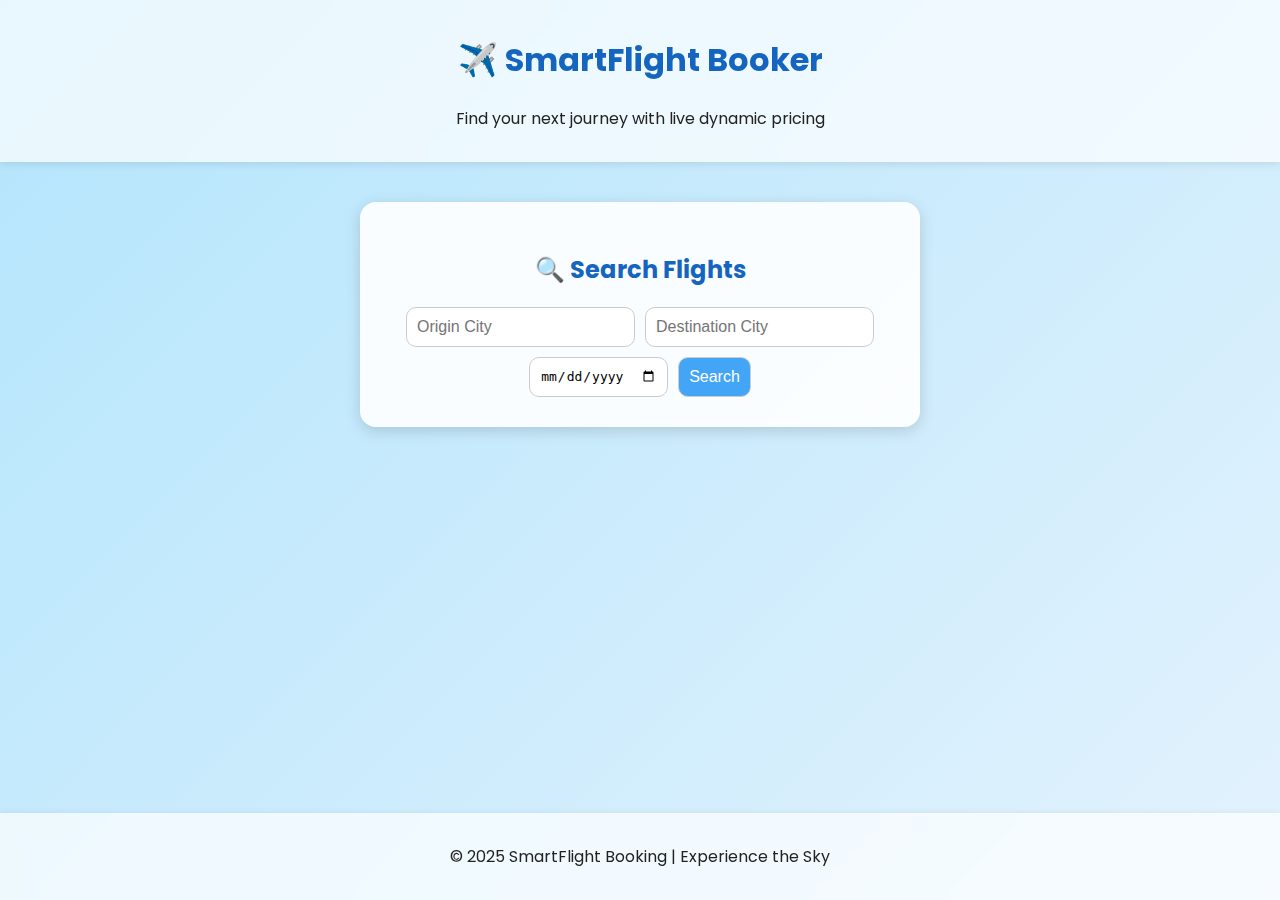
<file: Milestone 2 and 3 and 4/frontend/index.html>
<!DOCTYPE html>
<html lang="en">
<head>
  <meta charset="UTF-8" />
  <meta name="viewport" content="width=device-width, initial-scale=1.0" />
  <title>Airline Booking System</title>
  <link rel="stylesheet" href="style.css" />
</head>
<body class="gradient-bg">
  <header>
    <h1>✈️ SmartFlight Booker</h1>
    <p>Find your next journey with live dynamic pricing</p>
  </header>

  <main>
    <section class="search-section card">
      <h2>🔍 Search Flights</h2>
      <div class="form-row">
        <input type="text" id="origin" placeholder="Origin City" />
        <input type="text" id="destination" placeholder="Destination City" />
        <input type="date" id="departure_time" />
        <button onclick="searchFlights()">Search</button>
      </div>
    </section>

    <section id="results" class="results-section"></section>
  </main>

  <footer>
    <p>© 2025 SmartFlight Booking | Experience the Sky</p>
  </footer>

  <script src="script.js"></script>
</body>
</html>
</file>
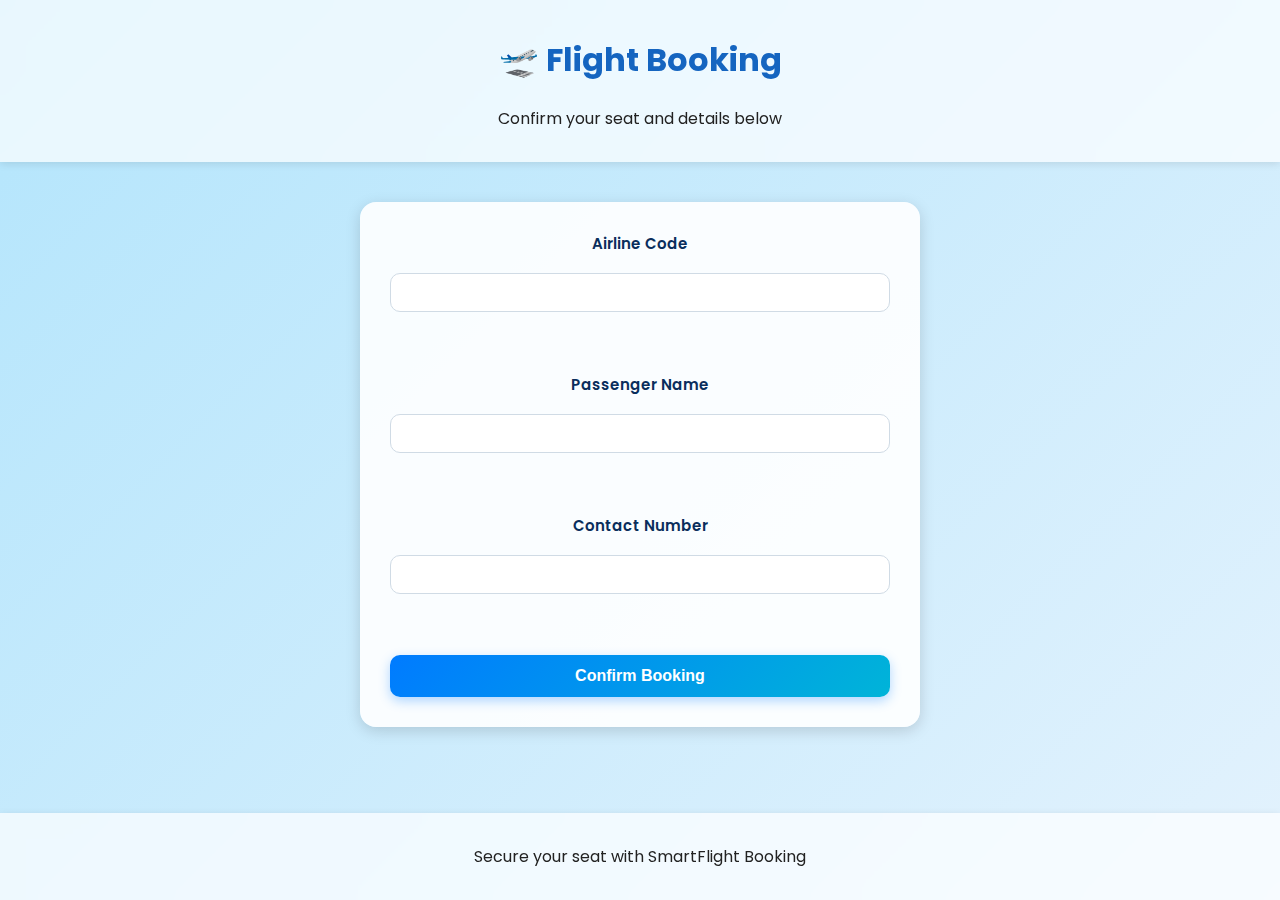
<file: Milestone 2 and 3 and 4/frontend/booking.html>
<!DOCTYPE html>
<html lang="en">
<head>
  <meta charset="UTF-8">
  <meta name="viewport" content="width=device-width, initial-scale=1.0">
  <title>Book Flight</title>
  <link rel="stylesheet" href="style.css">
</head>
<body class="gradient-bg">
  <header>
    <h1>🛫 Flight Booking</h1>
    <p>Confirm your seat and details below</p>
  </header>

  <main>
    <form class="card booking-form" onsubmit="createBooking(event)">
      <label>Airline Code</label>
      <input type="text" id="airline_code" readonly><br>

      <label>Passenger Name</label>
      <input type="text" id="passenger_name" required><br>

      <label>Contact Number</label>
      <input type="text" id="contact_number" required><br>

      <button type="submit">Confirm Booking</button>
    </form>
  </main>

  <footer>
    <p>Secure your seat with SmartFlight Booking</p>
  </footer>

  <script src="script.js"></script>
</body>
</html>
</file>
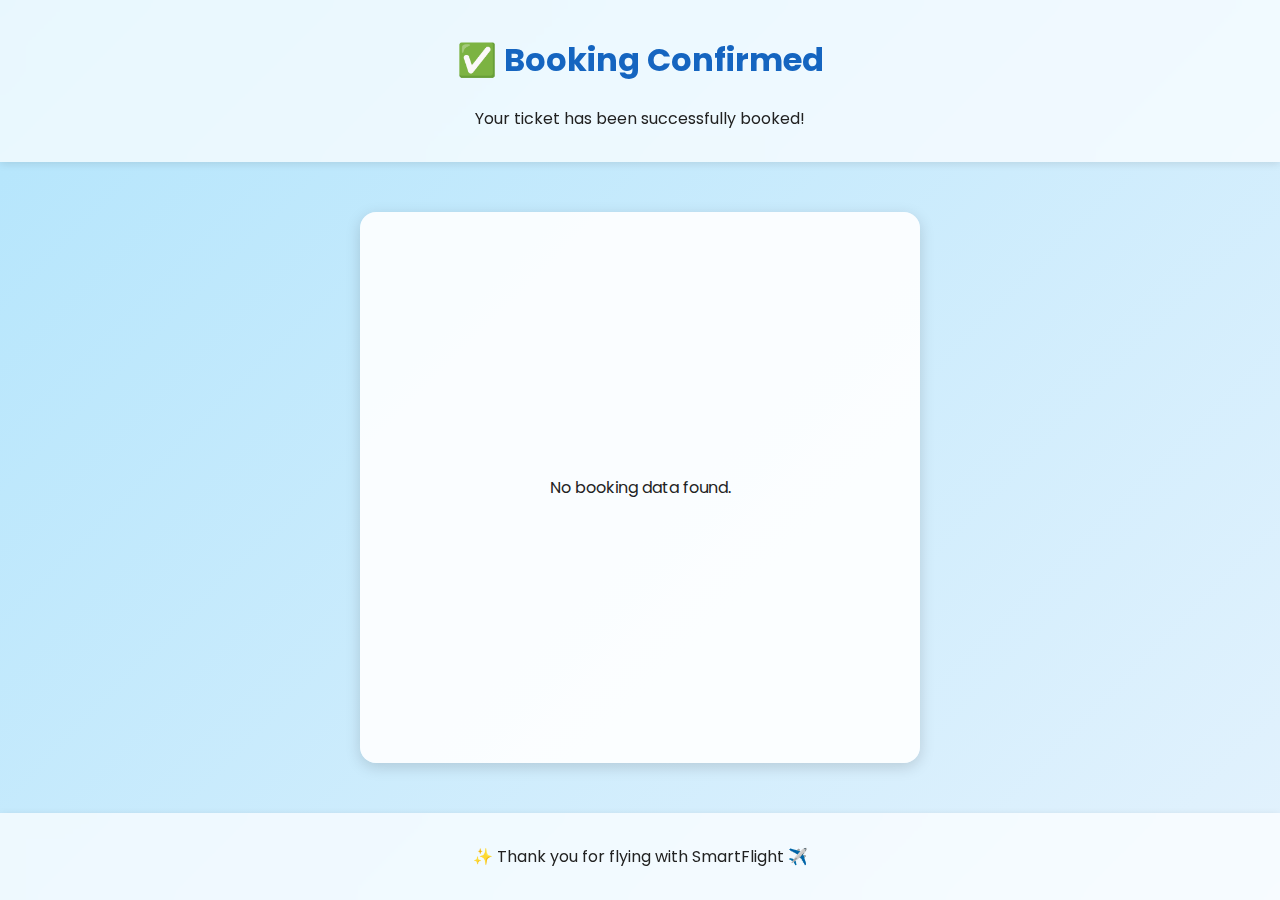
<file: Milestone 2 and 3 and 4/frontend/confirmation.html>
<!DOCTYPE html>
<html lang="en">
<head>
  <meta charset="UTF-8">
  <meta name="viewport" content="width=device-width, initial-scale=1.0">
  <title>Booking Confirmation</title>
  <link rel="stylesheet" href="style.css">
</head>
<body class="gradient-bg">
  <header>
    <h1>✅ Booking Confirmed</h1>
    <p>Your ticket has been successfully booked!</p>
  </header>

  <main class="card" id="confirmation-details">
    <p><b>Passenger:</b> <span id="passenger_name"></span></p>
    <p><b>Airline Code:</b> <span id="airline_code"></span></p>
    <p><b>Seat Number:</b> <span id="seat_number"></span></p>
    <p><b>PNR:</b> <span id="pnr"></span></p>
    <div class="btn-group">
      <button onclick="goToReceipt()">View Receipt</button>
      <button onclick="goHome()">Book Another</button>
    </div>
  </main>

  <footer>
    <p>✨ Thank you for flying with SmartFlight ✈️</p>
  </footer>

  <script src="script.js"></script>
</body>
</html>
</file>
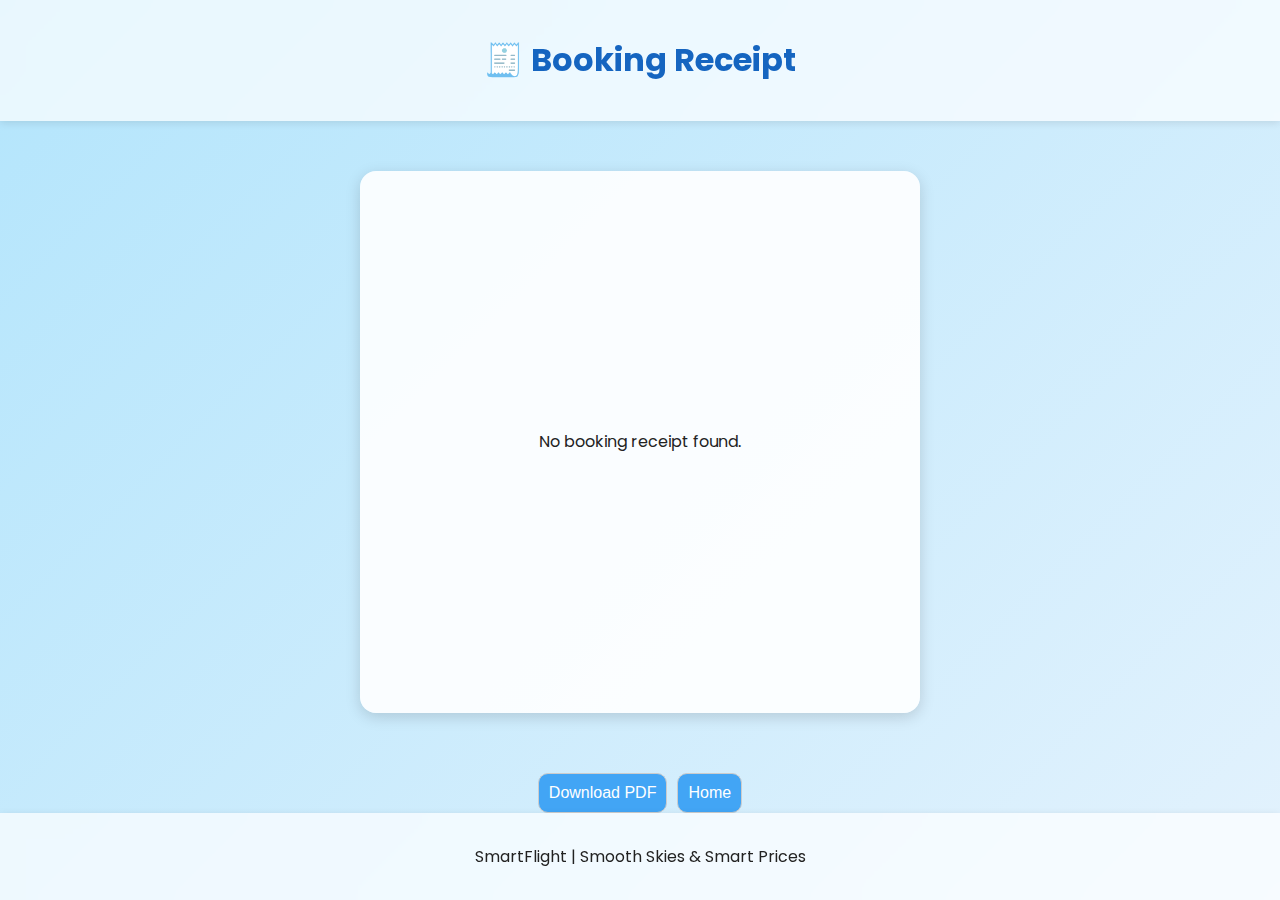
<file: Milestone 2 and 3 and 4/frontend/receipt.html>
<!DOCTYPE html>
<html lang="en">
<head>
  <meta charset="UTF-8">
  <meta name="viewport" content="width=device-width, initial-scale=1.0">
  <title>Booking Receipt</title>
  <link rel="stylesheet" href="style.css">
</head>
<body class="gradient-bg">
  <header>
    <h1>🧾 Booking Receipt</h1>
  </header>

  <main class="card" id="receipt-details">
    <p>Loading booking details...</p>
  </main>

  <div class="btn-group">
    <button onclick="downloadPDF()">Download PDF</button>
    <button onclick="goHome()">Home</button>
  </div>

  <footer>
    <p>SmartFlight | Smooth Skies & Smart Prices</p>
  </footer>

  <script src="script.js"></script>
</body>
</html>
</file>
<file: Milestone 2 and 3 and 4/frontend/style.css>
@import url('https://fonts.googleapis.com/css2?family=Poppins:wght@400;600&display=swap');

body {
  margin: 0;
  font-family: 'Poppins', sans-serif;
  color: #222;
  display: flex;
  flex-direction: column;
  min-height: 100vh;
}

.gradient-bg {
  background: linear-gradient(135deg, #b3e5fc, #e3f2fd, #bbdefb);
  background-size: 200% 200%;
  animation: gradientMove 8s ease infinite;
}

@keyframes gradientMove {
  0% { background-position: 0% 50%; }
  50% { background-position: 100% 50%; }
  100% { background-position: 0% 50%; }
}

header, footer {
  text-align: center;
  background: rgba(255, 255, 255, 0.7);
  padding: 15px;
  backdrop-filter: blur(10px);
  box-shadow: 0 2px 8px rgba(0,0,0,0.1);
}

main {
  flex: 1;
  display: flex;
  flex-direction: column;
  align-items: center;
  padding: 20px;
}

.card {
  background: rgba(255, 255, 255, 0.9);
  border-radius: 16px;
  padding: 20px;
  box-shadow: 0 4px 15px rgba(0,0,0,0.1);
  margin: 20px 0;
  width: 90%;
  max-width: 600px;
  animation: fadeIn 0.7s ease-in;
}

@keyframes fadeIn {
  from { opacity: 0; transform: translateY(10px); }
  to { opacity: 1; transform: translateY(0); }
}

h1, h2 {
  color: #1565c0;
}

.form-row {
  display: flex;
  flex-wrap: wrap;
  gap: 10px;
  justify-content: center;
}

input, button {
  padding: 10px;
  font-size: 1em;
  border: 1px solid #ccc;
  border-radius: 10px;
  outline: none;
  transition: all 0.3s ease;
}

input:focus {
  border-color: #42a5f5;
  box-shadow: 0 0 5px rgba(66,165,245,0.5);
}

button {
  background: #42a5f5;
  color: white;
  cursor: pointer;
}

button:hover {
  background: #1e88e5;
  transform: scale(1.05);
}

.results-section {
  display: grid;
  grid-template-columns: repeat(auto-fill, minmax(280px, 1fr));
  gap: 20px;
  width: 90%;
  max-width: 1200px;
}

.flight-card {
  background: white;
  border-radius: 12px;
  padding: 15px;
  box-shadow: 0 4px 10px rgba(0,0,0,0.1);
  transition: transform 0.3s ease, box-shadow 0.3s ease;
}

.flight-card:hover {
  transform: translateY(-5px);
  box-shadow: 0 8px 20px rgba(0,0,0,0.2);
}

.flight-card h3 {
  color: #1565c0;
}

.btn-group {
  display: flex;
  justify-content: center;
  gap: 10px;
  margin-top: 10px;
}

/* Center confirmation and receipt content */
#confirmation-details,
#receipt-details {
  margin: 50px auto;
  text-align: center;
  display: flex;
  flex-direction: column;
  justify-content: center;
  align-items: center;
}

/* Center the entire main section 
main {
  flex: 1;
  display: flex;
  justify-content: center;
  align-items: center;
  flex-direction: column;
  padding: 20px;
}
*/
.card {
  background: rgba(255, 255, 255, 0.9);
  border-radius: 16px;
  padding: 30px;
  box-shadow: 0 4px 15px rgba(0,0,0,0.15);
  width: 90%;
  max-width: 500px;
  text-align: center;
  animation: fadeIn 0.8s ease-in;
}

/* Booking Form Styling */
form {
  background: linear-gradient(135deg, #ffffff, #f0f8ff);
  padding: 40px 50px;
  border-radius: 16px;
  box-shadow: 0 8px 20px rgba(0, 0, 0, 0.1);
  width: 90%;
  max-width: 450px;
  margin: 80px auto;
  display: flex;
  flex-direction: column;
  gap: 18px;
  animation: fadeIn 0.8s ease-in-out;
}

/* Labels */
form label {
  font-weight: 600;
  color: #0a2e5c;
  font-size: 15px;
}

/* Input Fields */
form input {
  padding: 10px 12px;
  border: 1px solid #d0dbe5;
  border-radius: 10px;
  font-size: 15px;
  transition: all 0.3s ease;
}

form input:focus {
  outline: none;
  border-color: #007bff;
  box-shadow: 0 0 5px rgba(0, 123, 255, 0.5);
}

/* Submit Button */
form button {
  background: linear-gradient(135deg, #007bff, #00b4d8);
  color: white;
  font-size: 16px;
  font-weight: 600;
  border: none;
  border-radius: 10px;
  padding: 12px;
  cursor: pointer;
  transition: all 0.3s ease;
  box-shadow: 0 4px 12px rgba(0, 123, 255, 0.3);
}

form button:hover {
  background: linear-gradient(135deg, #0056b3, #0096c7);
  transform: translateY(-2px);
  box-shadow: 0 6px 15px rgba(0, 123, 255, 0.4);
}

/* Animation */
@keyframes fadeIn {
  from {
    opacity: 0;
    transform: translateY(15px);
  }
  to {
    opacity: 1;
    transform: translateY(0);
  }
}
</file>
